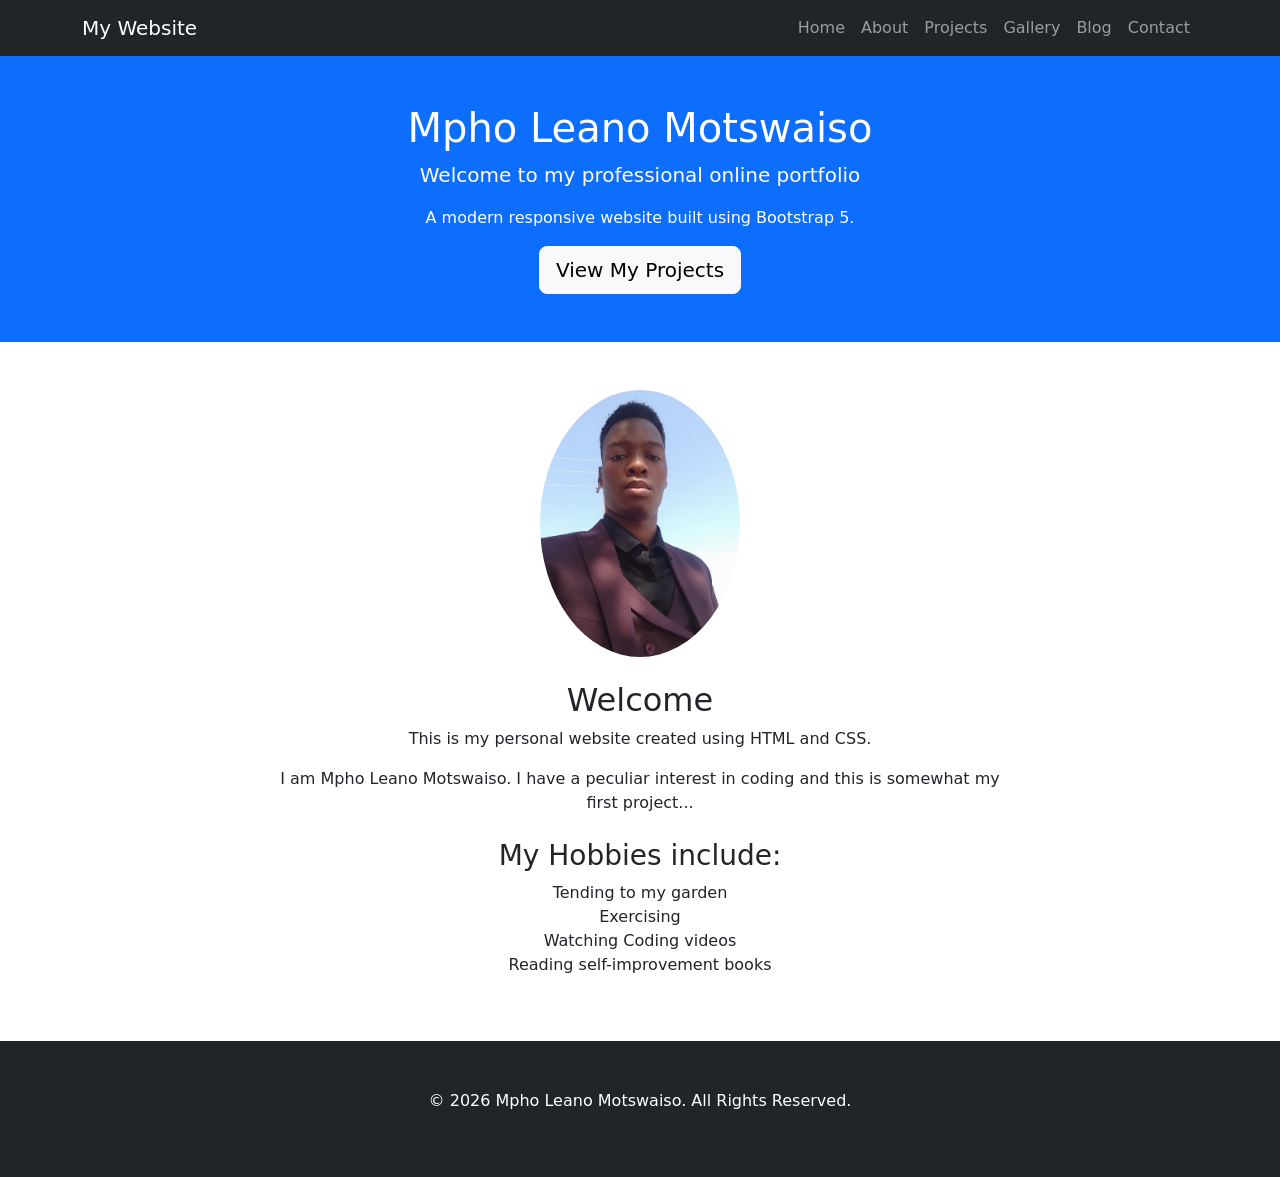
<file: index.html>
<!DOCTYPE html>
<html lang="en">
<head>
    <meta charset="UTF-8">
    <meta name="viewport" content="width=device-width, initial-scale=1.0">
    <meta name="description" content="Mpho Leano Motswaiso's personal website - aspiring coder, football fan, and reader">
    <title>Mpho Leano Motswaiso</title>
    <link rel="stylesheet" href="style.css">
    <link href="https://cdn.jsdelivr.net/npm/bootstrap@5.3.3/dist/css/bootstrap.min.css" rel="stylesheet">
</head>
<body>

    <nav class="navbar navbar-expand-lg navbar-dark bg-dark">
        <div class="container">
            <a class="navbar-brand" href="index.html">My Website</a>
            <button class="navbar-toggler" type="button" data-bs-toggle="collapse" data-bs-target="#menu">
                <span class="navbar-toggler-icon"></span>
            </button>
            <div class="collapse navbar-collapse" id="menu">
                <ul class="navbar-nav ms-auto">
                    <li class="nav-item"><a class="nav-link" href="index.html">Home</a></li>
                    <li class="nav-item"><a class="nav-link" href="about.html">About</a></li>
                    <li class="nav-item"><a class="nav-link" href="projects.html">Projects</a></li>
                    <li class="nav-item"><a class="nav-link" href="gallery.html">Gallery</a></li>
                    <li class="nav-item"><a class="nav-link" href="blog.html">Blog</a></li>
                    <li class="nav-item"><a class="nav-link" href="contact.html">Contact</a></li>
                </ul>
            </div>
        </div>
    </nav>

    <header class="bg-primary text-white text-center py-5">
        <div class="container">
            <h1>Mpho Leano Motswaiso</h1>
            <p class="lead">Welcome to my professional online portfolio</p>
            <p>A modern responsive website built using Bootstrap 5.</p>
            <a href="projects.html" class="btn btn-light btn-lg">View My Projects</a>
        </div>
    </header>

    <main class="container my-5">
        <div class="row justify-content-center">
            <div class="col-lg-8 text-center">
                <img src="images/Lex.jpg" alt="Mpho Leano Motswaiso portrait" class="rounded-circle mb-4" width="200">
                <h2>Welcome</h2>
                <p>This is my personal website created using HTML and CSS.</p>
                <p>I am Mpho Leano Motswaiso. I have a peculiar interest in coding and this is somewhat my first project...</p>
                
                <h3 class="mt-4">My Hobbies include:</h3>
                <ul class="list-unstyled">
                    <li>Tending to my garden</li>
                    <li>Exercising</li>
                    <li>Watching Coding videos</li>
                    <li>Reading self-improvement books</li>
                </ul>
            </div>
        </div>
    </main>

<footer class="bg-dark text-white text-center p-5 mt-5">
  <p>© <script>document.write(new Date().getFullYear())</script> Mpho Leano Motswaiso. All Rights Reserved.</p>
</footer>

    <script src="https://cdn.jsdelivr.net/npm/bootstrap@5.3.3/dist/js/bootstrap.bundle.min.js"></script>
</body>
</html>
</file>
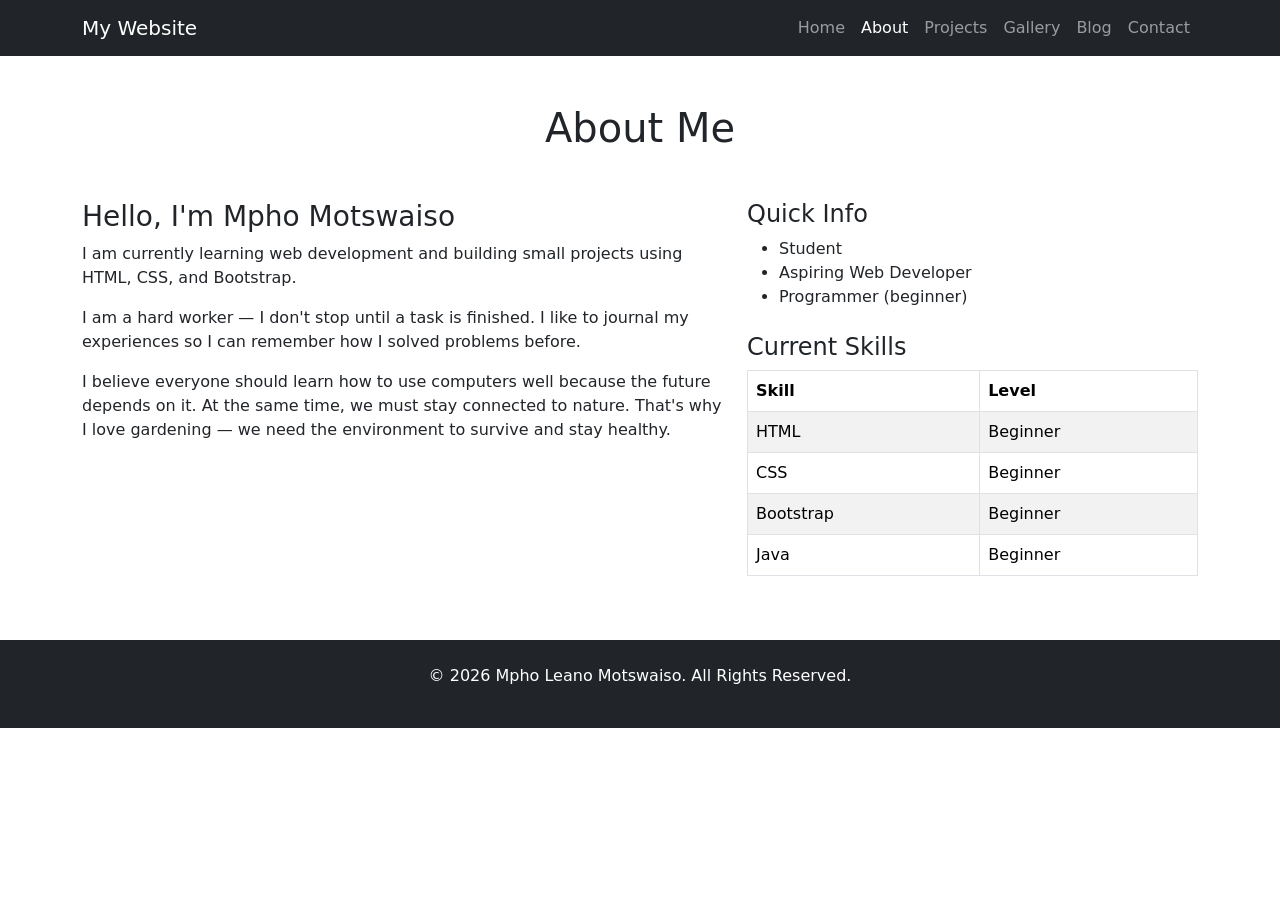
<file: about.html>
<!DOCTYPE html>
<html lang="en">
<head>
    <meta charset="UTF-8">
    <meta name="viewport" content="width=device-width, initial-scale=1.0">
    <title>About Me</title>
    <link rel="stylesheet" href="style.css">
    <link href="https://cdn.jsdelivr.net/npm/bootstrap@5.3.3/dist/css/bootstrap.min.css" rel="stylesheet">
</head>
<body>

    <nav class="navbar navbar-expand-lg navbar-dark bg-dark">
        <div class="container">
            <a class="navbar-brand" href="index.html">My Website</a>
            <button class="navbar-toggler" type="button" data-bs-toggle="collapse" data-bs-target="#navbarNav">
                <span class="navbar-toggler-icon"></span>
            </button>
            <div class="collapse navbar-collapse" id="navbarNav">
                <ul class="navbar-nav ms-auto">
                    <li class="nav-item"><a class="nav-link" href="index.html">Home</a></li>
                    <li class="nav-item"><a class="nav-link active" href="about.html">About</a></li>
                    <li class="nav-item"><a class="nav-link" href="projects.html">Projects</a></li>
                    <li class="nav-item"><a class="nav-link" href="gallery.html">Gallery</a></li>
                    <li class="nav-item"><a class="nav-link" href="blog.html">Blog</a></li>
                    <li class="nav-item"><a class="nav-link" href="contact.html">Contact</a></li>
                </ul>
            </div>
        </div>
    </nav>

    <main class="container my-5">
        <h1 class="text-center mb-5">About Me</h1>

        <div class="row">
            <div class="col-lg-7">
                <h3>Hello, I'm Mpho Motswaiso</h3>
                <p>I am currently learning web development and building small projects using HTML, CSS, and Bootstrap.</p>
                <p>I am a hard worker — I don't stop until a task is finished. I like to journal my experiences so I can remember how I solved problems before.</p>
                <p>I believe everyone should learn how to use computers well because the future depends on it. At the same time, we must stay connected to nature. That's why I love gardening — we need the environment to survive and stay healthy.</p>
            </div>

            <div class="col-lg-5">
                <h4 class="mt-4 mt-lg-0">Quick Info</h4>
                <ul>
                    <li>Student</li>
                    <li>Aspiring Web Developer</li>
                    <li>Programmer (beginner)</li>
                </ul>

                <h4 class="mt-4">Current Skills</h4>
                <table class="table table-bordered table-striped">
                    <thead>
                        <tr>
                            <th>Skill</th>
                            <th>Level</th>
                        </tr>
                    </thead>
                    <tbody>
                        <tr><td>HTML</td><td>Beginner</td></tr>
                        <tr><td>CSS</td><td>Beginner</td></tr>
                        <tr><td>Bootstrap</td><td>Beginner</td></tr>
                        <tr><td>Java</td><td>Beginner</td></tr>
                    </tbody>
                </table>
            </div>
        </div>
    </main>

    <footer class="bg-dark text-white text-center py-4">
        <p>© <script>document.write(new Date().getFullYear())</script> Mpho Leano Motswaiso. All Rights Reserved.</p>
    </footer>

    <script src="https://cdn.jsdelivr.net/npm/bootstrap@5.3.3/dist/js/bootstrap.bundle.min.js"></script>
</body>
</html>
</file>
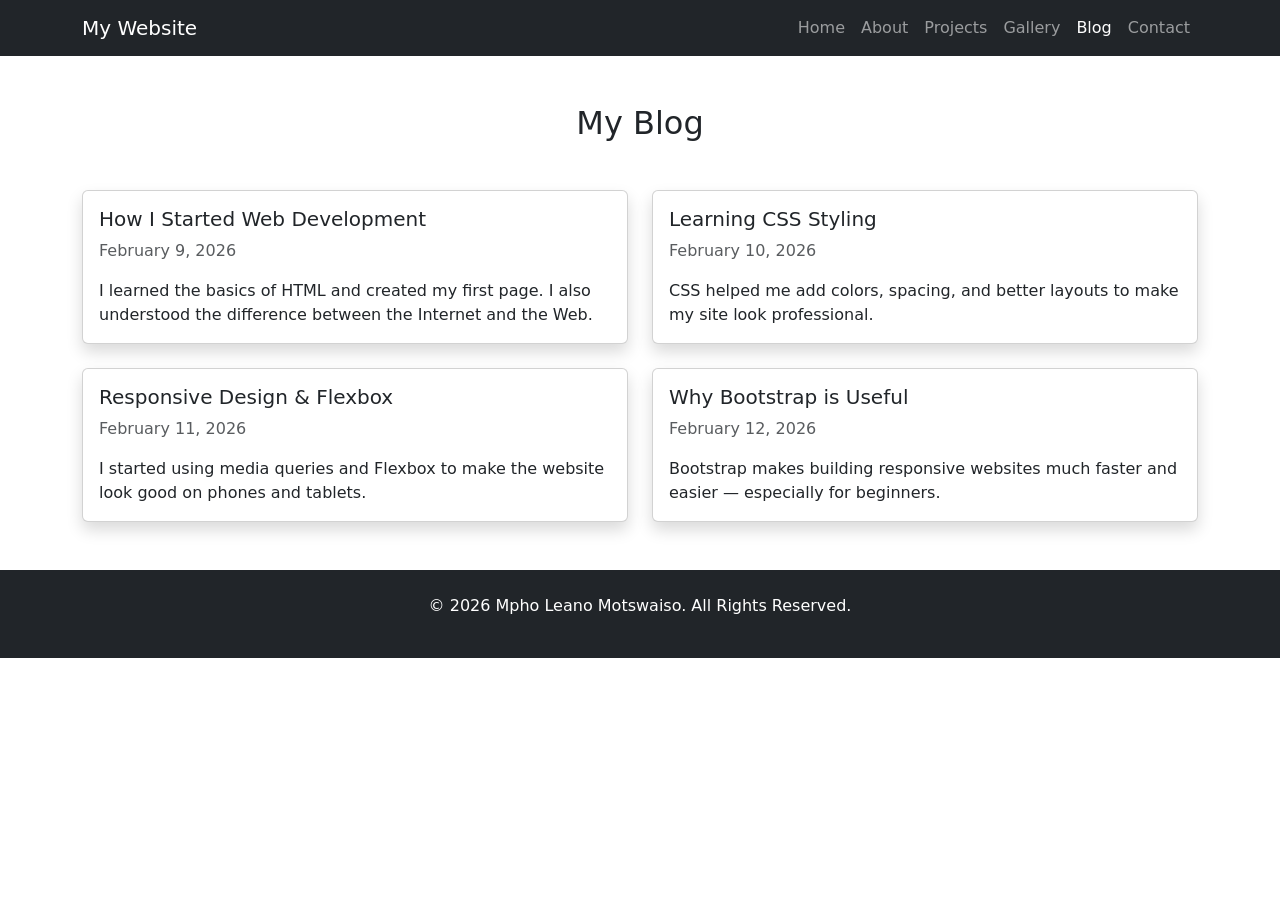
<file: blog.html>
<!DOCTYPE html>
<html lang="en">
<head>
    <meta charset="UTF-8">
    <meta name="viewport" content="width=device-width, initial-scale=1.0">
    <title>My Blog</title>
    <link rel="stylesheet" href="style.css">
    <link href="https://cdn.jsdelivr.net/npm/bootstrap@5.3.3/dist/css/bootstrap.min.css" rel="stylesheet">
</head>
<body>

    <nav class="navbar navbar-expand-lg navbar-dark bg-dark">
        <div class="container">
            <a class="navbar-brand" href="index.html">My Website</a>
            <button class="navbar-toggler" type="button" data-bs-toggle="collapse" data-bs-target="#navbarNav">
                <span class="navbar-toggler-icon"></span>
            </button>
            <div class="collapse navbar-collapse" id="navbarNav">
                <ul class="navbar-nav ms-auto">
                    <li class="nav-item"><a class="nav-link" href="index.html">Home</a></li>
                    <li class="nav-item"><a class="nav-link" href="about.html">About</a></li>
                    <li class="nav-item"><a class="nav-link" href="projects.html">Projects</a></li>
                    <li class="nav-item"><a class="nav-link" href="gallery.html">Gallery</a></li>
                    <li class="nav-item"><a class="nav-link active" href="blog.html">Blog</a></li>
                    <li class="nav-item"><a class="nav-link" href="contact.html">Contact</a></li>
                </ul>
            </div>
        </div>
    </nav>

    <main class="container my-5">
        <h2 class="text-center mb-5">My Blog</h2>

        <div class="row g-4">
            <div class="col-md-6">
                <div class="card shadow h-100">
                    <div class="card-body">
                        <h5 class="card-title">How I Started Web Development</h5>
                        <p class="text-muted">February 9, 2026</p>
                        <p class="card-text">I learned the basics of HTML and created my first page. I also understood the difference between the Internet and the Web.</p>
                    </div>
                </div>
            </div>

            <div class="col-md-6">
                <div class="card shadow h-100">
                    <div class="card-body">
                        <h5 class="card-title">Learning CSS Styling</h5>
                        <p class="text-muted">February 10, 2026</p>
                        <p class="card-text">CSS helped me add colors, spacing, and better layouts to make my site look professional.</p>
                    </div>
                </div>
            </div>

            <div class="col-md-6">
                <div class="card shadow h-100">
                    <div class="card-body">
                        <h5 class="card-title">Responsive Design & Flexbox</h5>
                        <p class="text-muted">February 11, 2026</p>
                        <p class="card-text">I started using media queries and Flexbox to make the website look good on phones and tablets.</p>
                    </div>
                </div>
            </div>

            <div class="col-md-6">
                <div class="card shadow h-100">
                    <div class="card-body">
                        <h5 class="card-title">Why Bootstrap is Useful</h5>
                        <p class="text-muted">February 12, 2026</p>
                        <p class="card-text">Bootstrap makes building responsive websites much faster and easier — especially for beginners.</p>
                    </div>
                </div>
            </div>
        </div>
    </main>

    <footer class="bg-dark text-white text-center py-4">
        <p>© <script>document.write(new Date().getFullYear())</script> Mpho Leano Motswaiso. All Rights Reserved.</p>
    </footer>

    <script src="https://cdn.jsdelivr.net/npm/bootstrap@5.3.3/dist/js/bootstrap.bundle.min.js"></script>
</body>
</html>
</file>
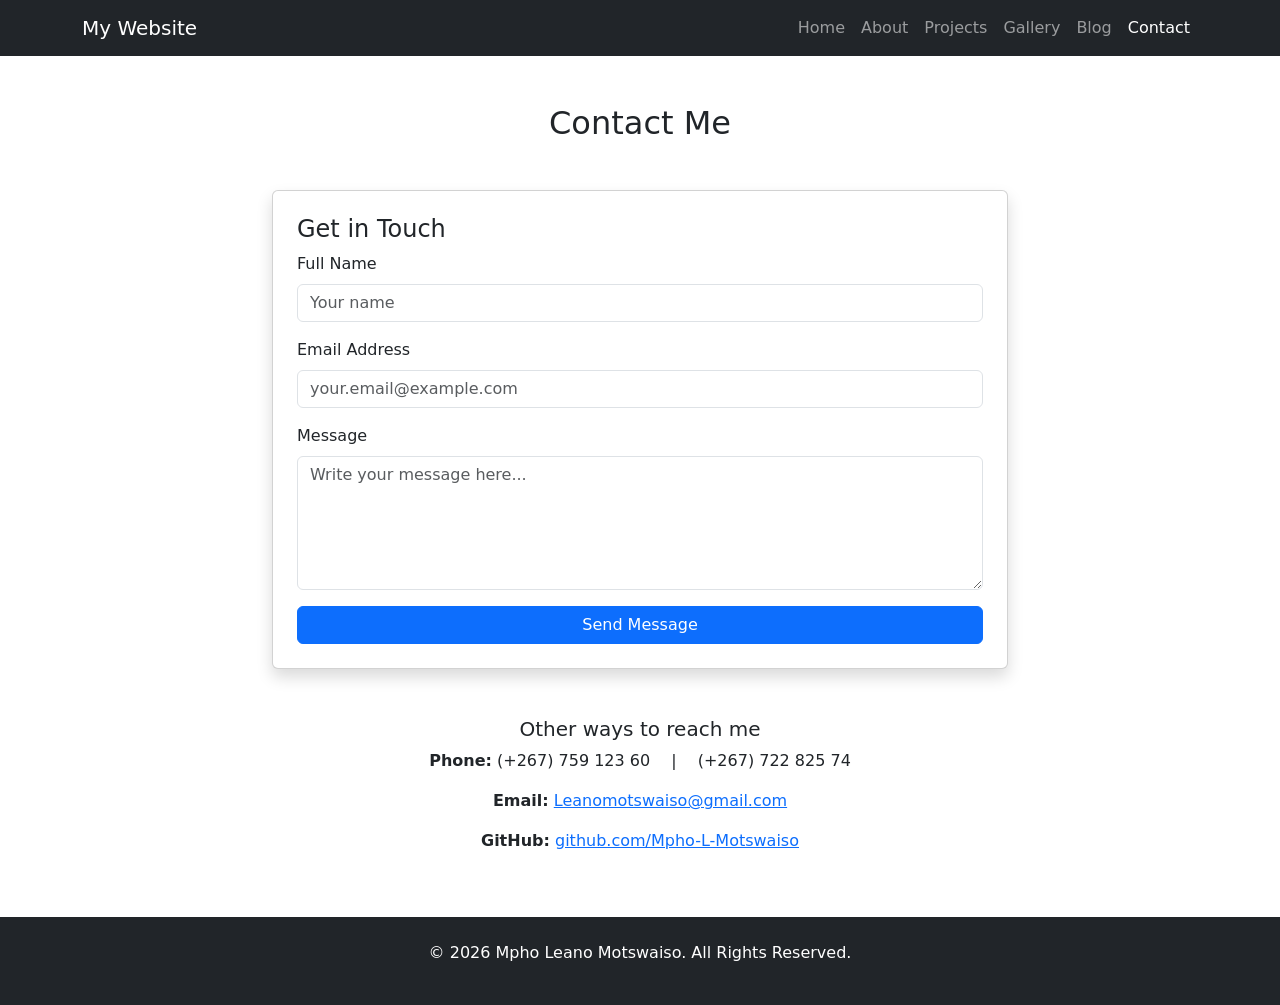
<file: contact.html>
<!DOCTYPE html>
<html lang="en">
<head>
    <meta charset="UTF-8">
    <meta name="viewport" content="width=device-width, initial-scale=1.0">
    <title>Contact Me</title>
    <link rel="stylesheet" href="style.css">
    <link href="https://cdn.jsdelivr.net/npm/bootstrap@5.3.3/dist/css/bootstrap.min.css" rel="stylesheet">
</head>
<body>

    <nav class="navbar navbar-expand-lg navbar-dark bg-dark">
        <div class="container">
            <a class="navbar-brand" href="index.html">My Website</a>
            <button class="navbar-toggler" type="button" data-bs-toggle="collapse" data-bs-target="#navbarNav">
                <span class="navbar-toggler-icon"></span>
            </button>
            <div class="collapse navbar-collapse" id="navbarNav">
                <ul class="navbar-nav ms-auto">
                    <li class="nav-item"><a class="nav-link" href="index.html">Home</a></li>
                    <li class="nav-item"><a class="nav-link" href="about.html">About</a></li>
                    <li class="nav-item"><a class="nav-link" href="projects.html">Projects</a></li>
                    <li class="nav-item"><a class="nav-link" href="gallery.html">Gallery</a></li>
                    <li class="nav-item"><a class="nav-link" href="blog.html">Blog</a></li>
                    <li class="nav-item"><a class="nav-link active" href="contact.html">Contact</a></li>
                </ul>
            </div>
        </div>
    </nav>

    <main class="container my-5">
        <h2 class="text-center mb-5">Contact Me</h2>

        <div class="row justify-content-center">
            <div class="col-lg-8">

                <div class="card shadow p-4 mb-5">
                    <h4>Get in Touch</h4>
                    <form>
                        <div class="mb-3">
                            <label class="form-label">Full Name</label>
                            <input type="text" class="form-control" placeholder="Your name" required>
                        </div>
                        <div class="mb-3">
                            <label class="form-label">Email Address</label>
                            <input type="email" class="form-control" placeholder="your.email@example.com" required>
                        </div>
                        <div class="mb-3">
                            <label class="form-label">Message</label>
                            <textarea class="form-control" rows="5" placeholder="Write your message here..." required></textarea>
                        </div>
                        <button type="submit" class="btn btn-primary w-100">Send Message</button>
                    </form>
                </div>

                <div class="text-center">
                    <h5>Other ways to reach me</h5>
                    <p><strong>Phone:</strong> (+267) 759 123 60  |  (+267) 722 825 74</p>
                    <p><strong>Email:</strong> <a href="mailto:Leanomotswaiso@gmail.com">Leanomotswaiso@gmail.com</a></p>
                    <p><strong>GitHub:</strong> <a href="https://github.com/Mpho-L-Motswaiso" target="_blank">github.com/Mpho-L-Motswaiso</a></p>
                </div>

            </div>
        </div>
    </main>

    <footer class="bg-dark text-white text-center py-4">
        <p>© <script>document.write(new Date().getFullYear())</script> Mpho Leano Motswaiso. All Rights Reserved.</p>
    </footer>

    <script src="https://cdn.jsdelivr.net/npm/bootstrap@5.3.3/dist/js/bootstrap.bundle.min.js"></script>
</body>
</html>
</file>
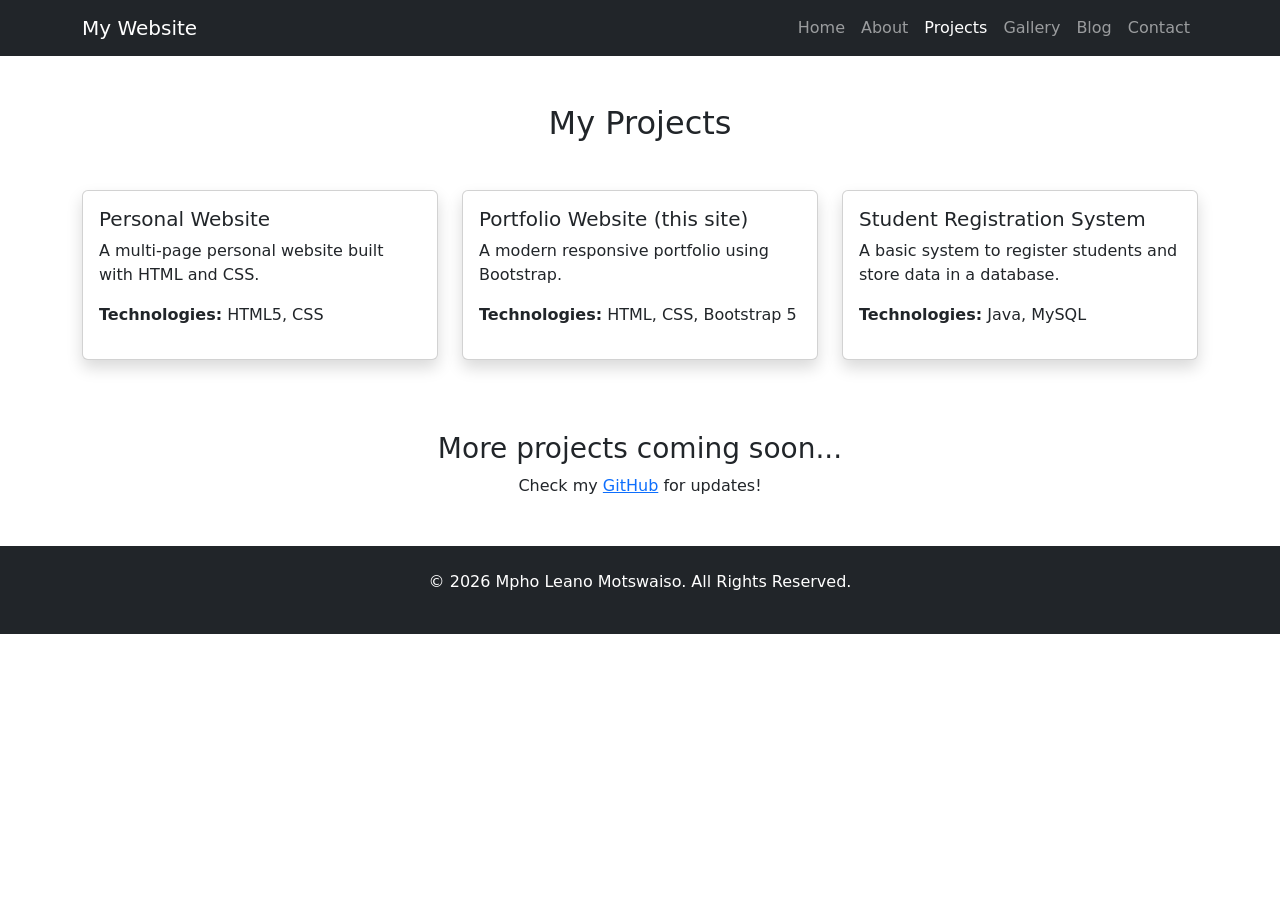
<file: projects.html>
<!DOCTYPE html>
<html lang="en">
<head>
    <meta charset="UTF-8">
    <meta name="viewport" content="width=device-width, initial-scale=1.0">
    <title>My Projects</title>
    <link rel="stylesheet" href="style.css">
    <link href="https://cdn.jsdelivr.net/npm/bootstrap@5.3.3/dist/css/bootstrap.min.css" rel="stylesheet">
</head>
<body>

    <nav class="navbar navbar-expand-lg navbar-dark bg-dark">
        <div class="container">
            <a class="navbar-brand" href="index.html">My Website</a>
            <button class="navbar-toggler" type="button" data-bs-toggle="collapse" data-bs-target="#navbarNav">
                <span class="navbar-toggler-icon"></span>
            </button>
            <div class="collapse navbar-collapse" id="navbarNav">
                <ul class="navbar-nav ms-auto">
                    <li class="nav-item"><a class="nav-link" href="index.html">Home</a></li>
                    <li class="nav-item"><a class="nav-link" href="about.html">About</a></li>
                    <li class="nav-item"><a class="nav-link active" href="projects.html">Projects</a></li>
                    <li class="nav-item"><a class="nav-link" href="gallery.html">Gallery</a></li>
                    <li class="nav-item"><a class="nav-link" href="blog.html">Blog</a></li>
                    <li class="nav-item"><a class="nav-link" href="contact.html">Contact</a></li>
                </ul>
            </div>
        </div>
    </nav>

    <main class="container my-5">
        <h2 class="text-center mb-5">My Projects</h2>

        <div class="row">
            <div class="col-md-6 col-lg-4 mb-4">
                <div class="card h-100 shadow">
                    <div class="card-body">
                        <h5 class="card-title">Personal Website</h5>
                        <p class="card-text">A multi-page personal website built with HTML and CSS.</p>
                        <p><strong>Technologies:</strong> HTML5, CSS</p>
                    </div>
                </div>
            </div>

            <div class="col-md-6 col-lg-4 mb-4">
                <div class="card h-100 shadow">
                    <div class="card-body">
                        <h5 class="card-title">Portfolio Website (this site)</h5>
                        <p class="card-text">A modern responsive portfolio using Bootstrap.</p>
                        <p><strong>Technologies:</strong> HTML, CSS, Bootstrap 5</p>
                    </div>
                </div>
            </div>

            <div class="col-md-6 col-lg-4 mb-4">
                <div class="card h-100 shadow">
                    <div class="card-body">
                        <h5 class="card-title">Student Registration System</h5>
                        <p class="card-text">A basic system to register students and store data in a database.</p>
                        <p><strong>Technologies:</strong> Java, MySQL</p>
                    </div>
                </div>
            </div>
        </div>

        <div class="text-center mt-5">
            <h3>More projects coming soon...</h3>
            <p>Check my <a href="https://github.com/Mpho-L-Motswaiso" target="_blank">GitHub</a> for updates!</p>
        </div>
    </main>

    <footer class="bg-dark text-white text-center py-4">
        <p>© <script>document.write(new Date().getFullYear())</script> Mpho Leano Motswaiso. All Rights Reserved.</p>
    </footer>

    <script src="https://cdn.jsdelivr.net/npm/bootstrap@5.3.3/dist/js/bootstrap.bundle.min.js"></script>
</body>
</html>
</file>
<file: style.css>
* {
    margin: 0;
    padding: 0;
    box-sizing: border-box;
}

body {
    font-family: Arial, Helvetica, sans-serif;
    background-color: #fff;
    line-height: 1.6;
    color: #333;
}

.nav-link:hover {
    color: #ffc107 !important;
}

.card {
    transition: transform 0.25s ease;
}

.card:hover {
    transform: translateY(-5px);
}

img {
    max-width: 100%;
    height: auto;
    border-radius: 8px;
}

footer {
    margin-top: 3rem;
}


.grid-example {
    display: grid=-webkit-flex;
    grid-template-columns: repeat(auto-fit, minmax(120px, 1fr));
    gap: 1rem;
    margin: 2rem 0;
}

.box {
    background-color: #e9ecef;
    padding: 1.5rem;
    text-align: center;
    border-radius: 8px;
    font-weight: bold;
}

@media (max-width: 576px) {
    h1 { font-size: 2.2rem; }
    h2 { font-size: 1.8rem; }
}
</file>
